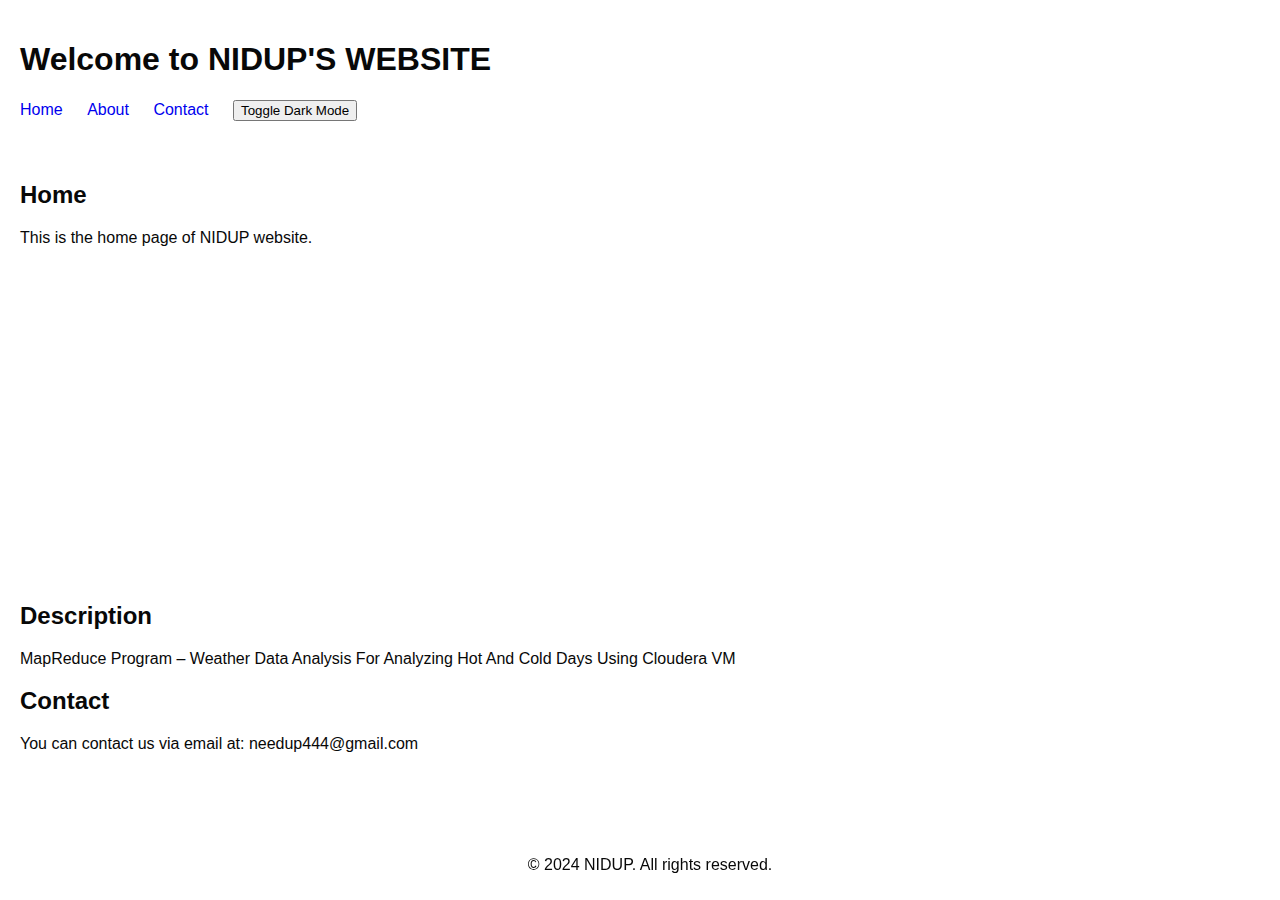
<file: index.html>
<!DOCTYPE html>
<html lang="en">
<head>
    <meta charset="UTF-8">
    <meta name="viewport" content="width=device-width, initial-scale=1.0">
    <title>NIDUP - Simple Static Website</title>
    <link rel="stylesheet" href="styles.css">
</head>
<body>

    <header>
        <h1>Welcome to NIDUP'S WEBSITE</h1>
        <nav>
            <ul>
                <li><a href="index.html">Home</a></li>
                <li><a href="about.html">About</a></li>
                <li><a href="contact.html">Contact</a></li>
                <button id="darkModeToggle">Toggle Dark Mode</button>
            </ul>
        </nav>
    </header>
    <main>
        <section id="home">
            <h2>Home</h2>
            <p>This is the home page of NIDUP website.</p>
        </section>
	<section>
	    <iframe width="560" height="315" src="https://www.youtube.com/embed/p6sFXrBapSY?si=sQbjF3Ewrf6YfLOm" title="YouTube video player" frameborder="0" allow="accelerometer; autoplay; clipboard-write; encrypted-media; gyroscope; picture-in-picture; web-share" allowfullscreen></iframe>
	</section>
        <section id="about">
            <h2>Description</h2>
            <p>MapReduce Program – Weather Data Analysis For Analyzing Hot And Cold Days Using Cloudera VM</p>
        </section>
        <section id="contact">
            <h2>Contact</h2>
            <p>You can contact us via email at: needup444@gmail.com</p>
        </section>
    </main>

    <footer>
        <p>&copy; 2024 NIDUP. All rights reserved.</p>
    </footer>
    <script src="script.js"></script>
</body>
</html>
</file>
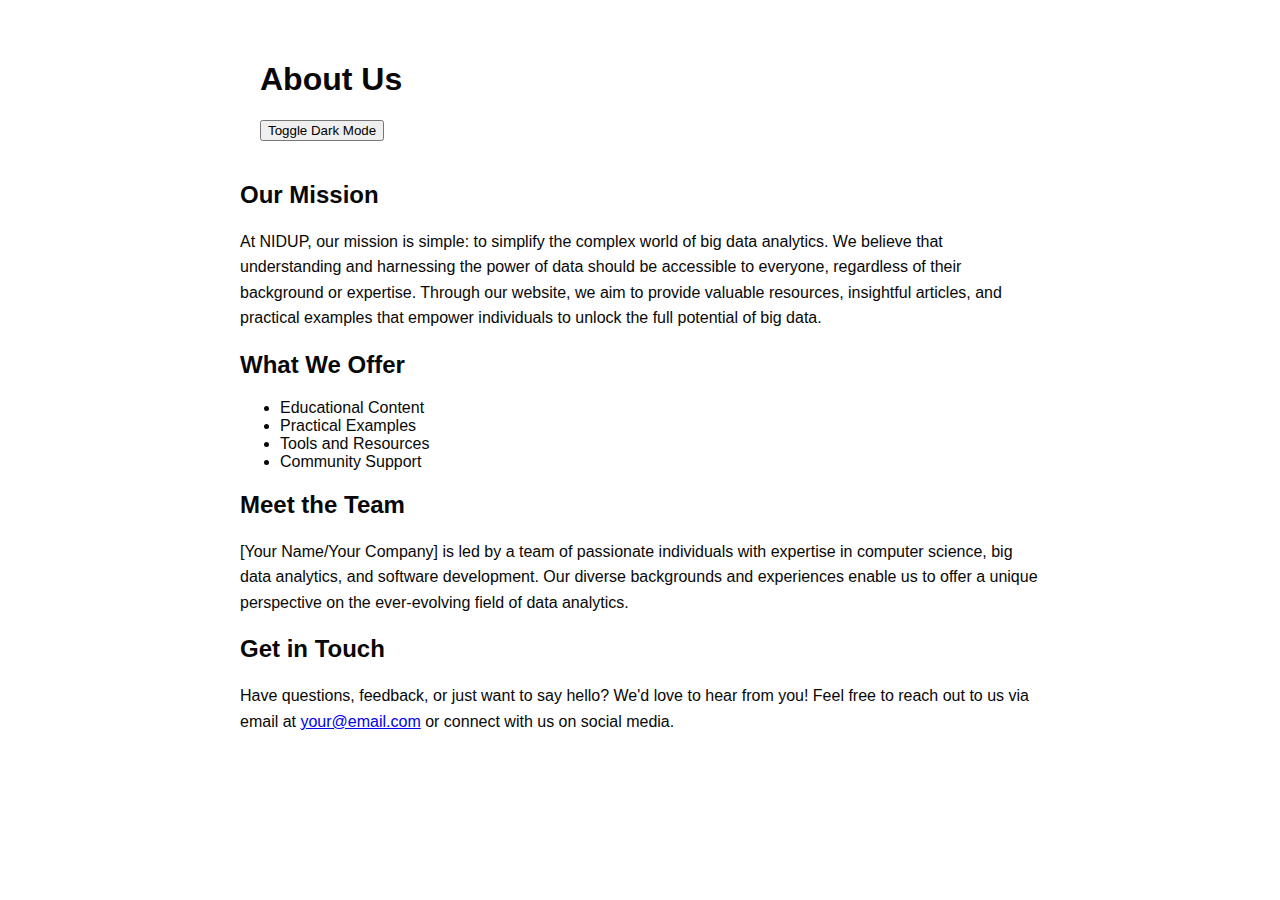
<file: about.html>
<!DOCTYPE html>
<html lang="en">
<head>
    <meta charset="UTF-8">
    <meta name="viewport" content="width=device-width, initial-scale=1.0">
    <title>About Us - Your Website Name</title>
    <link rel="stylesheet" href="styles.css">
    <style>
        /* Add your CSS styles here */
        body {
            /* font-family: Arial, sans-serif; */
            margin: 0;
            padding: 0;
            /* background-color: #f8f8f8; */
            /* color: #333; */
        }

        .container {
            max-width: 800px;
            margin: 20px auto;
            padding: 0 20px;
        }

        h1 {
            /* color: #333; */
        }

        p {
            line-height: 1.6;
        }

        /* Add more styles as needed */
    </style>
</head>
<body>

<div class="container">
    <header>
        <h1>About Us</h1>
	<button id="darkModeToggle">Toggle Dark Mode</button>

    </header>
    
    <section>
        <h2>Our Mission</h2>
        <p>
            At NIDUP, our mission is simple: to simplify the complex world of big data analytics. We believe that understanding and harnessing the power of data should be accessible to everyone, regardless of their background or expertise. Through our website, we aim to provide valuable resources, insightful articles, and practical examples that empower individuals to unlock the full potential of big data.
        </p>
    </section>
    
    <section>
        <h2>What We Offer</h2>
        <ul>
            <li>Educational Content</li>
            <li>Practical Examples</li>
            <li>Tools and Resources</li>
            <li>Community Support</li>
        </ul>
    </section>
    
    <section>
        <h2>Meet the Team</h2>
        <p>
            [Your Name/Your Company] is led by a team of passionate individuals with expertise in computer science, big data analytics, and software development. Our diverse backgrounds and experiences enable us to offer a unique perspective on the ever-evolving field of data analytics.
        </p>
    </section>
    
    <section>
        <h2>Get in Touch</h2>
        <p>
            Have questions, feedback, or just want to say hello? We'd love to hear from you! Feel free to reach out to us via email at <a href="mailto:your@email.com">your@email.com</a> or connect with us on social media.
        </p>
    </section>
</div>
<script src="script.js"></script>
</body>
</html>
</file>
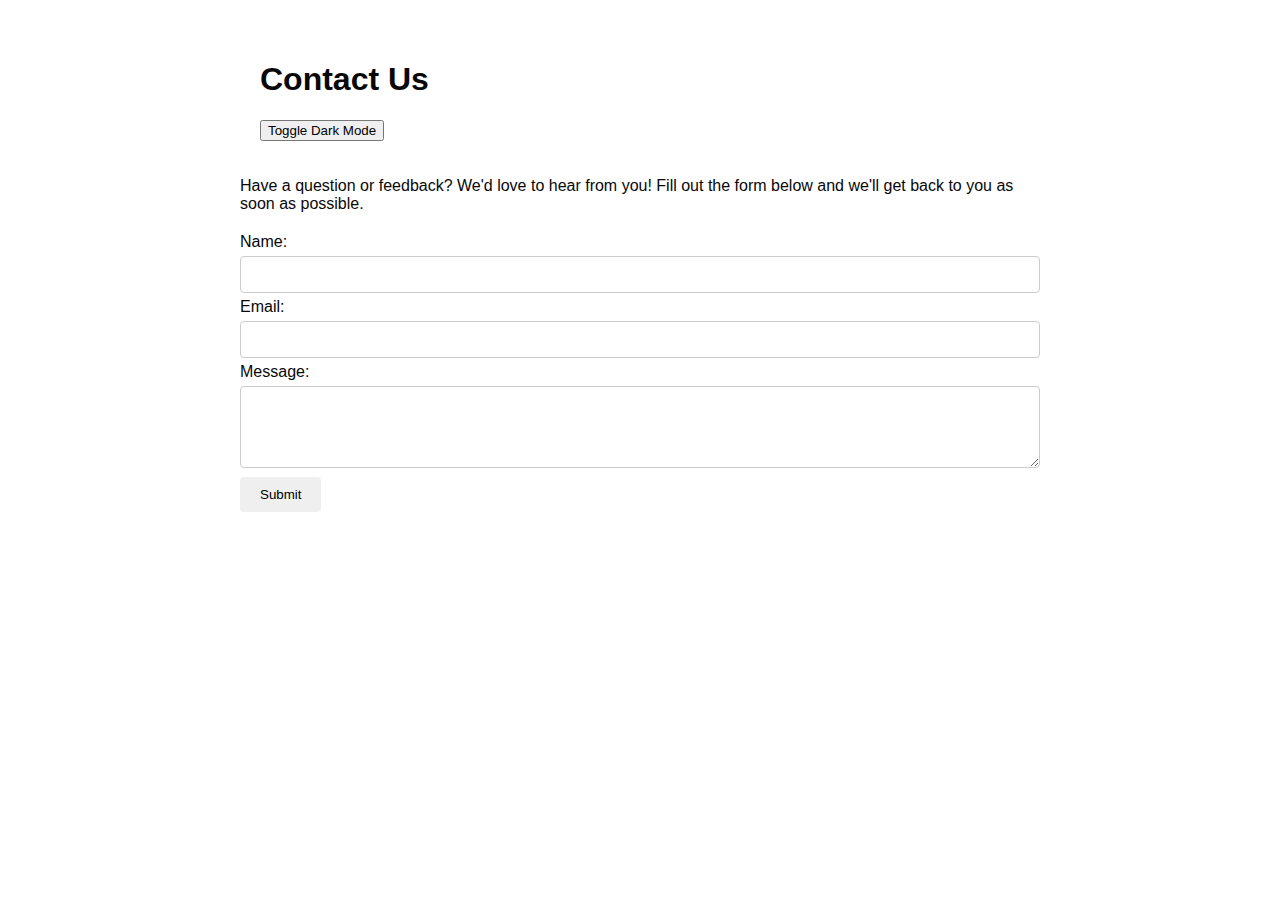
<file: contact.html>
<!DOCTYPE html>
<html lang="en">
<head>
    <meta charset="UTF-8">
    <meta name="viewport" content="width=device-width, initial-scale=1.0">
    <title>Contact Us - Your Website Name</title>
    <link rel="stylesheet" href="styles.css">
    <style>
        /* Add your CSS styles here */
        body {
            /* font-family: Arial, sans-serif; */
            margin: 0;
            padding: 0;
            /* background-color: #f8f8f8; */
            /* color: #333; */
        }

        .container {
            max-width: 800px;
            margin: 20px auto;
            padding: 0 20px;
        }

        h1 {
            /* color: #333; */
        }

        form {
            margin-top: 20px;
        }

        input[type="text"],
        input[type="email"],
        textarea {
            width: 100%;
            padding: 10px;
            margin: 5px 0;
            border: 1px solid #ccc;
            border-radius: 4px;
            box-sizing: border-box;
        }

        input[type="submit"] {
            /* background-color: #4CAF50; */
            /* color: white; */
            padding: 10px 20px;
            border: none;
            border-radius: 4px;
            cursor: pointer;
        }

        input[type="submit"]:hover {
            /* background-color: #45a049; */
        }

        /* Add more styles as needed */
    </style>
</head>
<body>

<div class="container">
    <header>
        <h1>Contact Us</h1>
        <button id="darkModeToggle">Toggle Dark Mode</button>

    </header>

    <section>
        <p>Have a question or feedback? We'd love to hear from you! Fill out the form below and we'll get back to you as soon as possible.</p>
    </section>

    <form action="#" method="post">
        <label for="name">Name:</label>
        <input type="text" id="name" name="name" required>

        <label for="email">Email:</label>
        <input type="email" id="email" name="email" required>

        <label for="message">Message:</label>
        <textarea id="message" name="message" rows="4" required></textarea>

        <input type="submit" value="Submit">
    </form>
</div>
<script src="script.js"></script>
</body>
</html>
</file>
<file: styles.css>
/* styles.css */
:root {
    --background-color: #ffffff;
    --text-color: #080808;
    font-family: Arial, sans-serif;
    margin: 0;
    padding: 0;
}

body {
    background-color: var(--background-color);
    color: var(--text-color);
    font-family: Arial, sans-serif;
    margin: 0;
    padding: 0;
}
header {
    /* background-color: #333; */
    /* color: #fff; */
    padding: 20px;
}


nav ul {
    list-style-type: none;
    margin: 0;
    padding: 0;
}

nav ul li {
    display: inline;
    margin-right: 20px;
}

nav ul li a {
    /* color: #fff; */
    text-decoration: none;
}

main {
    padding: 20px;
}

footer {
    /* background-color: #333; */
    /* color: #fff; */
    padding: 10px;
    position: fixed;
    bottom: 0;
    width: 100%;
    text-align: center;
}


/* Additional styles for light mode */

.dark-mode {
    --background-color: #0e0e0e;
    --text-color: #ffffff;
}

/* Additional styles for dark mode */
</file>
